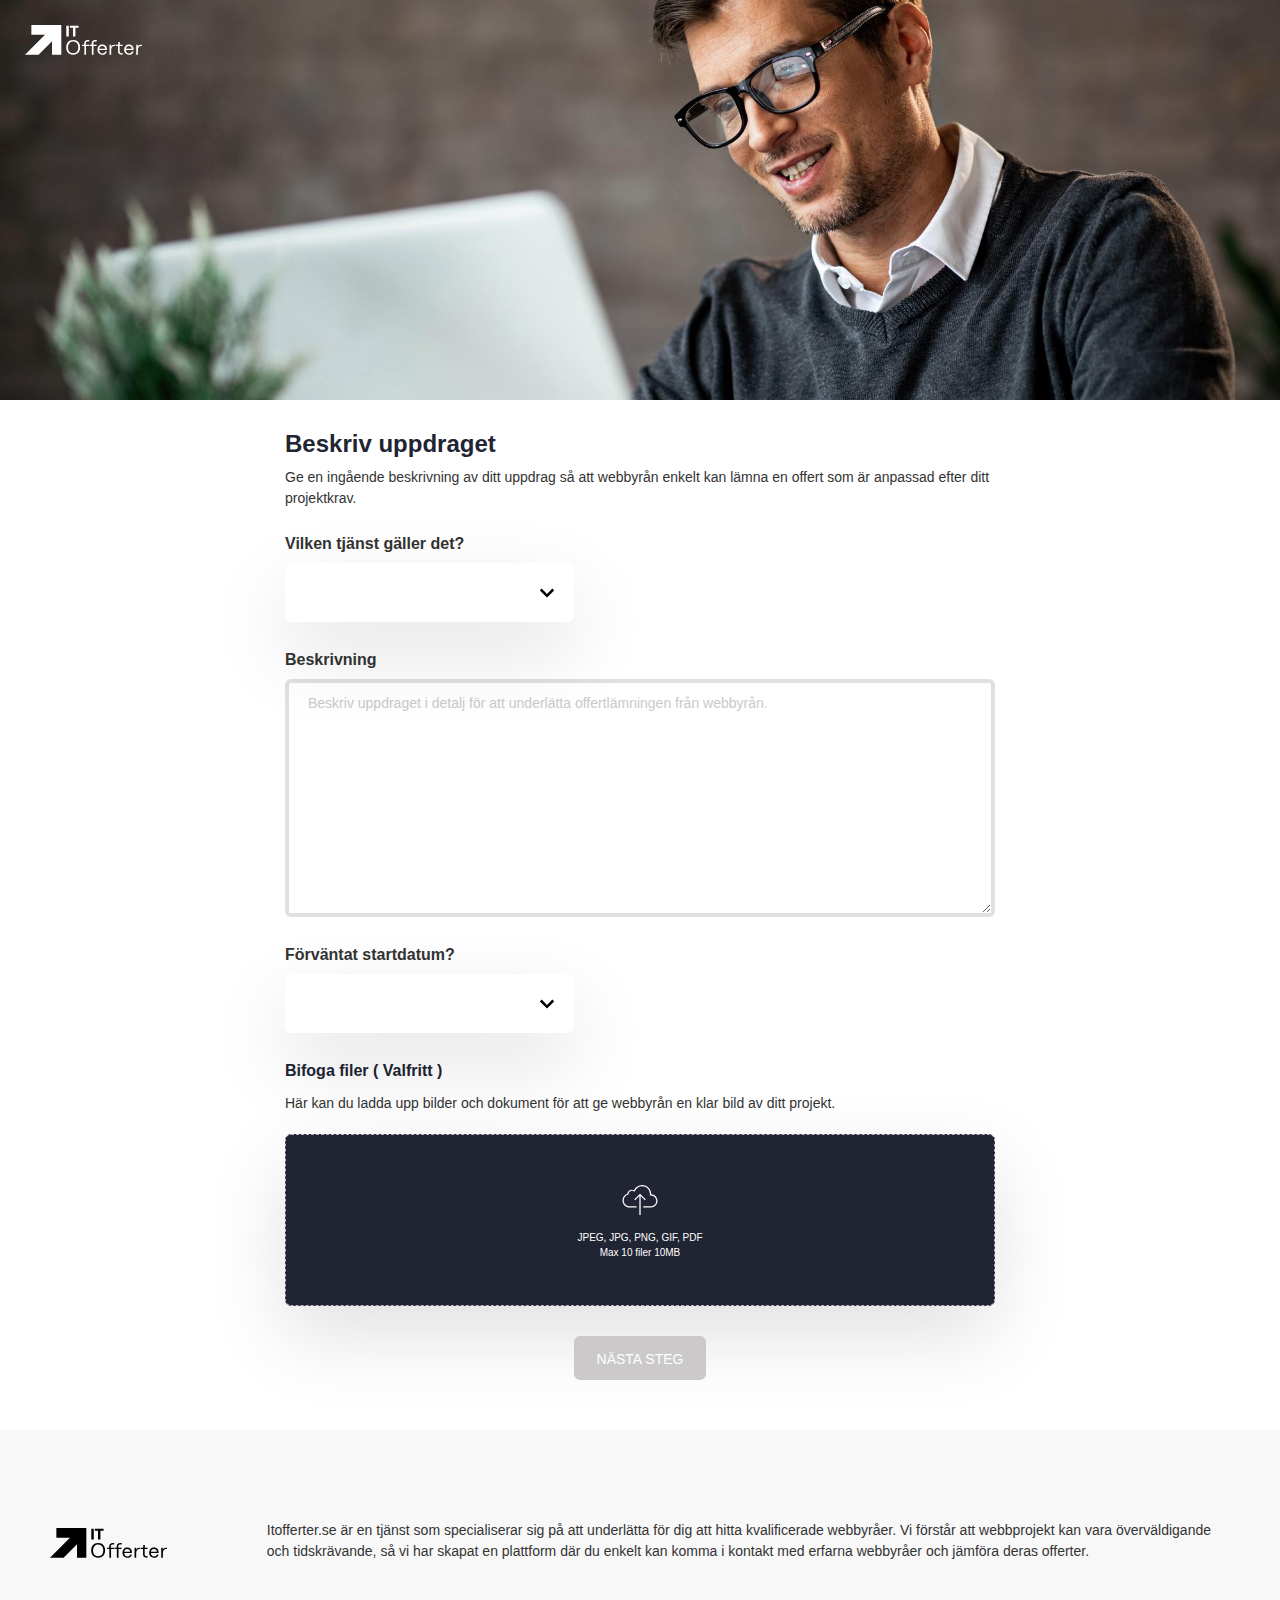
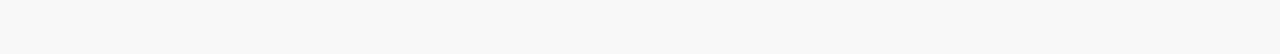
<file: index.html>
<!DOCTYPE html>
<html lang="en">
  <head>
    <meta charset="UTF-8" />
    <meta http-equiv="X-UA-Compatible" content="IE=edge" />
    <meta name="viewport" content="width=device-width, initial-scale=1.0" />
    <link rel="stylesheet" href="./css/app.css" />
    <link rel="stylesheet" href="./css/home.css" />
    <title>Hitta rätt webbutvecklare - Jämför offerter</title>
  </head>
  <body>
    <div id="app" class="app">
      <header class="the-header container app__header">
        <img
          class="the-header__bg-picture"
          src="./img/1077E191-49F8-45FF-9AF8-461206D96D6E.jpeg"
          style="object-position: top top; object-fit: cover"
        />

        <div class="the-header__top">
          <div class="the-header__top-content">
            <div class="logo the-header__logo">
              <img
                style="height: 30px"
                src="./img/Itofferter logga.svg"
                alt=""
              />
            </div>
          </div>
        </div>
      </header>

      <main class="app__main">
        <div class="home-page container">
          <div
            style="display: block"
            id="beskriv-section"
            class="home-page__content container-inner"
          >
            <div class="create-project home-page__create-page">
              <div
                class="create-project-description create-project__step _description"
              >
                <h2 class="create-project-description__title">
                  Beskriv uppdraget
                </h2>

                <p class="create-project-description__description">
                  Ge en ingående beskrivning av ditt uppdrag så att webbyrån
                  enkelt kan lämna en offert som är anpassad efter ditt
                  projektkrav.
                </p>

                <div class="create-project-description__row">
                  <div
                    id="Jag-ar-select"
                    class="base-select create-project-description__input _shadow _large"
                  >
                    <span class="base-input__label">
                      Vilken tjänst gäller det?
                    </span>

                    <div id="Jag-ar-button" class="base-select__select">
                      <div class="base-select__container">
                        <div
                          id="base-select__value__jar"
                          class="base-select__value"
                        ></div>
                        <div class="base-select__arrow">
                          <svg
                            xmlns="http://www.w3.org/2000/svg"
                            width="240"
                            height="240"
                            viewBox="0 0 24 24"
                            style="fill: rgba(0, 0, 0, 1)"
                          >
                            <path
                              d="M16.293 9.293 12 13.586 7.707 9.293l-1.414 1.414L12 16.414l5.707-5.707z"
                            ></path>
                          </svg>
                        </div>
                      </div>
                      <div
                        style="display: none"
                        id="Jag-ar-select-item"
                        class="base-select__dropdown-wrap"
                      >
                        <div
                          id="Jag-ar-select-dropdown"
                          class="base-select__dropdown"
                        ></div>
                      </div>
                    </div>
                  </div>
                </div>

                <label
                  class="base-input create-project-description__input _shadow"
                >
                  <span class="base-input__label"> Beskrivning </span>

                  <textarea
                    cols="30"
                    rows="10"
                    id="beskrivning"
                    class="base-input__input"
                    placeholder="Beskriv uppdraget i detalj för att underlätta offertlämningen från webbyrån."
                  ></textarea>
                </label>

                <div class="create-project-description__row">
                  <div
                    id="onskar-select"
                    class="base-select create-project-description__input _shadow _large"
                  >
                    <span class="base-input__label">
                      Förväntat startdatum?
                    </span>

                    <div id="onskar-button" class="base-select__select">
                      <div class="base-select__container">
                        <div
                          id="base-select__value__onskar"
                          class="base-select__value"
                        ></div>
                        <div class="base-select__arrow">
                          <svg
                            xmlns="http://www.w3.org/2000/svg"
                            width="240"
                            height="240"
                            viewBox="0 0 24 24"
                            style="fill: rgba(0, 0, 0, 1)"
                          >
                            <path
                              d="M16.293 9.293 12 13.586 7.707 9.293l-1.414 1.414L12 16.414l5.707-5.707z"
                            ></path>
                          </svg>
                        </div>
                      </div>
                      <div
                        style="display: none"
                        id="onskar-select-item"
                        class="base-select__dropdown-wrap"
                      >
                        <div
                          id="onskar-select-dropdown"
                          class="base-select__dropdown"
                        ></div>
                      </div>
                    </div>
                  </div>
                </div>

                <h3 class="create-project-description__section-title">
                  Bifoga filer ( Valfritt )
                </h3>

                <p class="create-project-description__section-description">
                  Här kan du ladda upp bilder och dokument för att ge webbyrån
                  en klar bild av ditt projekt.
                </p>

                <div
                  class="files-drop-upload create-project-description__files _shadow"
                >
                  <label
                    style="
                      background-color: #202433;
                      color: #ffffff;
                      border-radius: 6px;
                    "
                    class="files-drop-upload__dropzone"
                  >
                    <div class="files-drop-upload__dropzone-content">
                      <?xml version="1.0" ?><!DOCTYPE svg PUBLIC '-//W3C//DTD SVG 1.1//EN' 'http://www.w3.org/Graphics/SVG/1.1/DTD/svg11.dtd'>
                      <svg
                        height="40px"
                        id="Layer_1"
                        style="enable-background: new 0 0 512 512"
                        fill="#fff"
                        version="1.1"
                        viewBox="0 0 512 512"
                        width="512px"
                        xml:space="preserve"
                        xmlns="http://www.w3.org/2000/svg"
                        xmlns:xlink="http://www.w3.org/1999/xlink"
                      >
                        <g>
                          <g>
                            <polygon
                              points="193.3,260.4 181.7,248.8 256.2,174.5 330.7,248.8 319,260.4 264.4,205.8 264.4,447.6 247.9,447.6 247.9,205.8       "
                            />
                          </g>
                          <g>
                            <path
                              d="M399.3,183.6c0-1.2,0.2-2.4,0.2-3.6c0-64.3-52.8-116.4-116.8-116.4c-46.1,0-85.8,27.1-104.4,66.3    c-8.1-4.1-17.1-6.4-26.8-6.4c-29.6,0-54.1,23.6-58.9,52C57.4,187.6,32,222.2,32,261.8c0,49.7,40.1,90.2,89.6,90.2H213v-16h-90.6    c-40.9,0-74.2-33.5-74.2-74.6c0-31.8,20.2-61.2,50.2-71.6l8.4-2.9l1.5-8.8c3.6-21.6,22.1-39.3,43.9-39.3c6.9,0,13.7,1.6,19.9,4.8    l13.5,6.8l6.5-13.7c16.6-34.9,52.1-57.4,90.4-57.4c55.3,0,100.9,43.3,100.9,98.9c0,13.3-0.2,20.3-0.2,20.3l15.2,0.1    C435,199.1,464,232,464,268.9c0,36.8-29.8,66.9-66.5,67.1l-3.2,0H297v16h101h0c45,0,82-37.3,82-82.8    C480,223.7,444.5,183.7,399.3,183.6z"
                            />
                          </g>
                        </g>
                      </svg>
                      <div class="files-drop-upload__dropzone-note">
                        JPEG, JPG, PNG, GIF, PDF<br />
                        Max 10 filer 10MB
                      </div>
                    </div>
                    <input
                      id="select-file"
                      type="file"
                      multiple="multiple"
                      accept=".jpeg,.jpg,.png,.gif,.pdf,image/jpeg,image/jpg,image/png,image/gif,application/pdf"
                  /></label>

                  <div class="files-drop-upload__files"></div>
                </div>

                <div class="button-group-wrapper">
                  <button
                    id="next-stage-button"
                    disabled="disabled"
                    class="create-project__btn btn _accent"
                  >
                    NÄSTA STEG
                  </button>
                </div>
              </div>
            </div>
          </div>

          <div style="display: none" class="auth-registration-page container">
            <div class="auth-registration-page__content container-inner">
              <h2 class="auth-registration-page__title">Skapa förfrågan</h2>
              <p class="auth-registration-page__description">
                Jämför offerter kostnadsfritt få svar av upp till fem webbyråer.
              </p>

              <div class="auth-registration-page__form auth-form">
                <div class="auth-form__row">
                  <label class="base-input auth-form__input" name="name">
                    <span class="base-input__label"> Namn </span>
                    <input
                      id="namn"
                      type="text"
                      name="name"
                      class="base-input__input"
                    />
                  </label>
                  <label class="base-input auth-form__input" name="surname">
                    <span class="base-input__label"> E-post </span>
                    <input
                      id="efternamn"
                      type="text"
                      name="surname"
                      class="base-input__input"
                    />
                  </label>
                </div>

                <div class="auth-form__row">
                  <label
                    class="base-input auth-form__input"
                    type="tel"
                    name="phone"
                  >
                    <span class="base-input__label"> Telefon </span>
                    <input
                      id="telefon"
                      type="tel"
                      name="phone"
                      class="base-input__input"
                    />
                  </label>

                  <div
                    style="width: calc(50% - 5px)"
                    id="representerar-select"
                    class="base-select create-project-description__input _shadow _large"
                  >
                    <span class="base-input__label">
                      Vem representerar du?
                    </span>

                    <div id="representerar-button" class="base-select__select">
                      <div
                        style="
                          background-color: transparent;
                          box-shadow: none;
                          border: 1px solid #e1e1e1;
                          height: 42px;
                        "
                        class="base-select__container"
                      >
                        <div
                          id="base-select__value__representerar"
                          class="base-select__value"
                        ></div>
                        <div class="base-select__arrow">
                          <svg
                            xmlns="http://www.w3.org/2000/svg"
                            width="240"
                            height="240"
                            viewBox="0 0 24 24"
                            style="fill: rgba(0, 0, 0, 1)"
                          >
                            <path
                              d="M16.293 9.293 12 13.586 7.707 9.293l-1.414 1.414L12 16.414l5.707-5.707z"
                            ></path>
                          </svg>
                        </div>
                      </div>
                      <div
                        style="display: none"
                        id="representerar-select-item"
                        class="base-select__dropdown-wrap"
                      >
                        <div
                          id="representerar-select-dropdown"
                          class="base-select__dropdown"
                        ></div>
                      </div>
                    </div>
                  </div>
                </div>

                <div
                  style="justify-content: start; margin-top: -20px"
                  class="auth-form__row"
                >
                  <label
                    for="agree"
                    id="auth-form-agree"
                    class="base-checkbox auth-form__agree"
                  >
                    <input
                      type="checkbox"
                      id="agree"
                      name="agree"
                      value="agree"
                    />
                  </label>
                  <span class="base-checkbox__content">
                    Jag godkänner
                    <a href="./arrangement.html" class="" target="_blank">
                      användarvillkoren.
                    </a>
                  </span>
                </div>

                <button
                  disabled="disabled"
                  id="auth-button"
                  class="auth-form__btn btn"
                >
                  SKICKA FÖRFRÅGAN
                </button>
              </div>
            </div>
          </div>

          <div
            style="display: none"
            class="auth-registration-page container _thank_page"
          >
            <div class="auth-registration-page__content container-inner">
              <h2 class="auth-registration-page__title">
                Tack för din förfrågan!
              </h2>
              <p class="auth-registration-page__description">
                Vi kommer nu att granska din förfrågan sedan kommer våra
                webbyråer att kontakta dig för en offert.
              </p>

              <div class="auth-registration-page__form auth-form">
                <a href="https://www.itofferter.se" class="auth-form__btn btn">
                  Tillbaka till startsidan
                </a>
              </div>
            </div>
          </div>
        </div>
      </main>

      <footer class="the-footer container app__footer">
        <div class="the-footer__content container-inner">
          <div class="logo the-footer__logo">
            <img
              style="height: 30px"
              src="./img/Itofferter logga black.svg"
              alt="logo"
            />
          </div>
          <div class="the-footer__text text">
            <p>
              Itofferter.se är en tjänst som specialiserar sig på att underlätta
              för dig att hitta kvalificerade webbyråer. Vi förstår att
              webbprojekt kan vara överväldigande och tidskrävande, så vi har
              skapat en plattform där du enkelt kan komma i kontakt med erfarna
              webbyråer och jämföra deras offerter.
            </p>
          </div>
        </div>
      </footer>
    </div>

    <script src="./js/index.js"></script>
  </body>
</html>
</file>
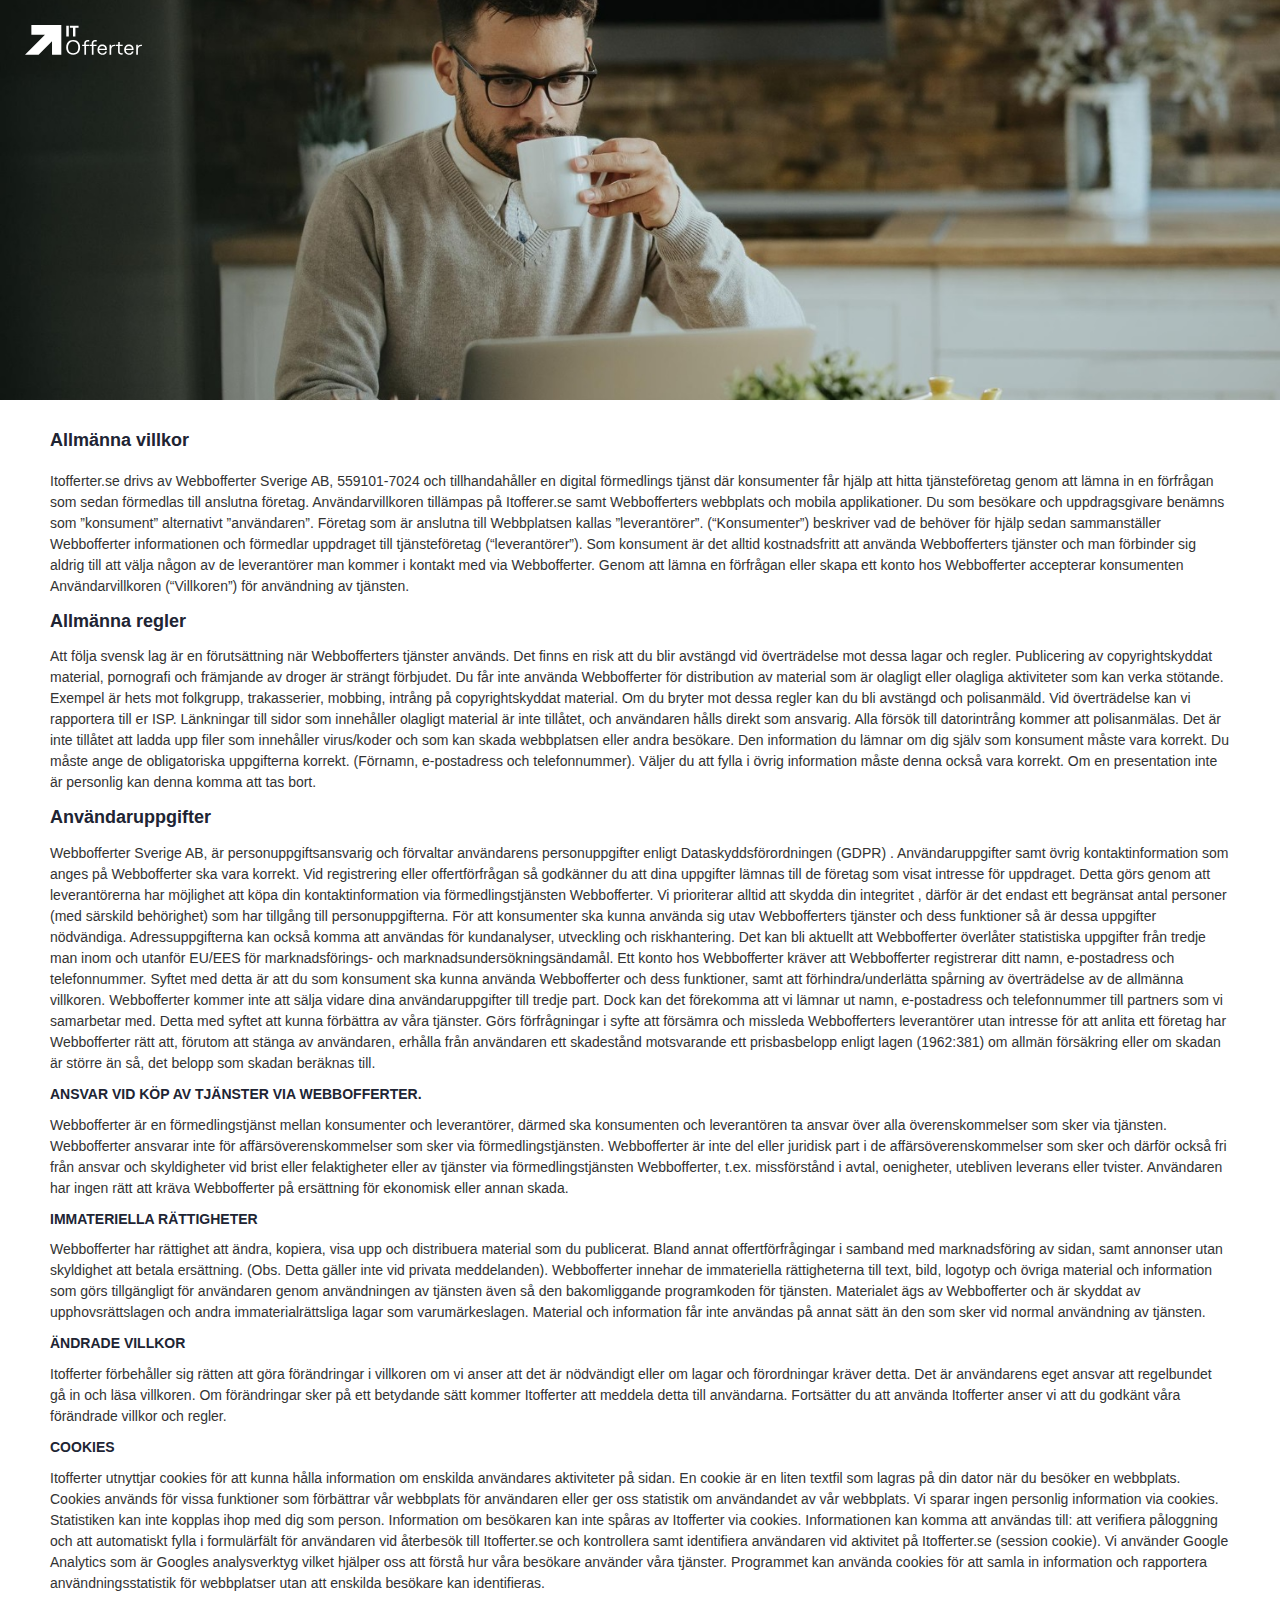
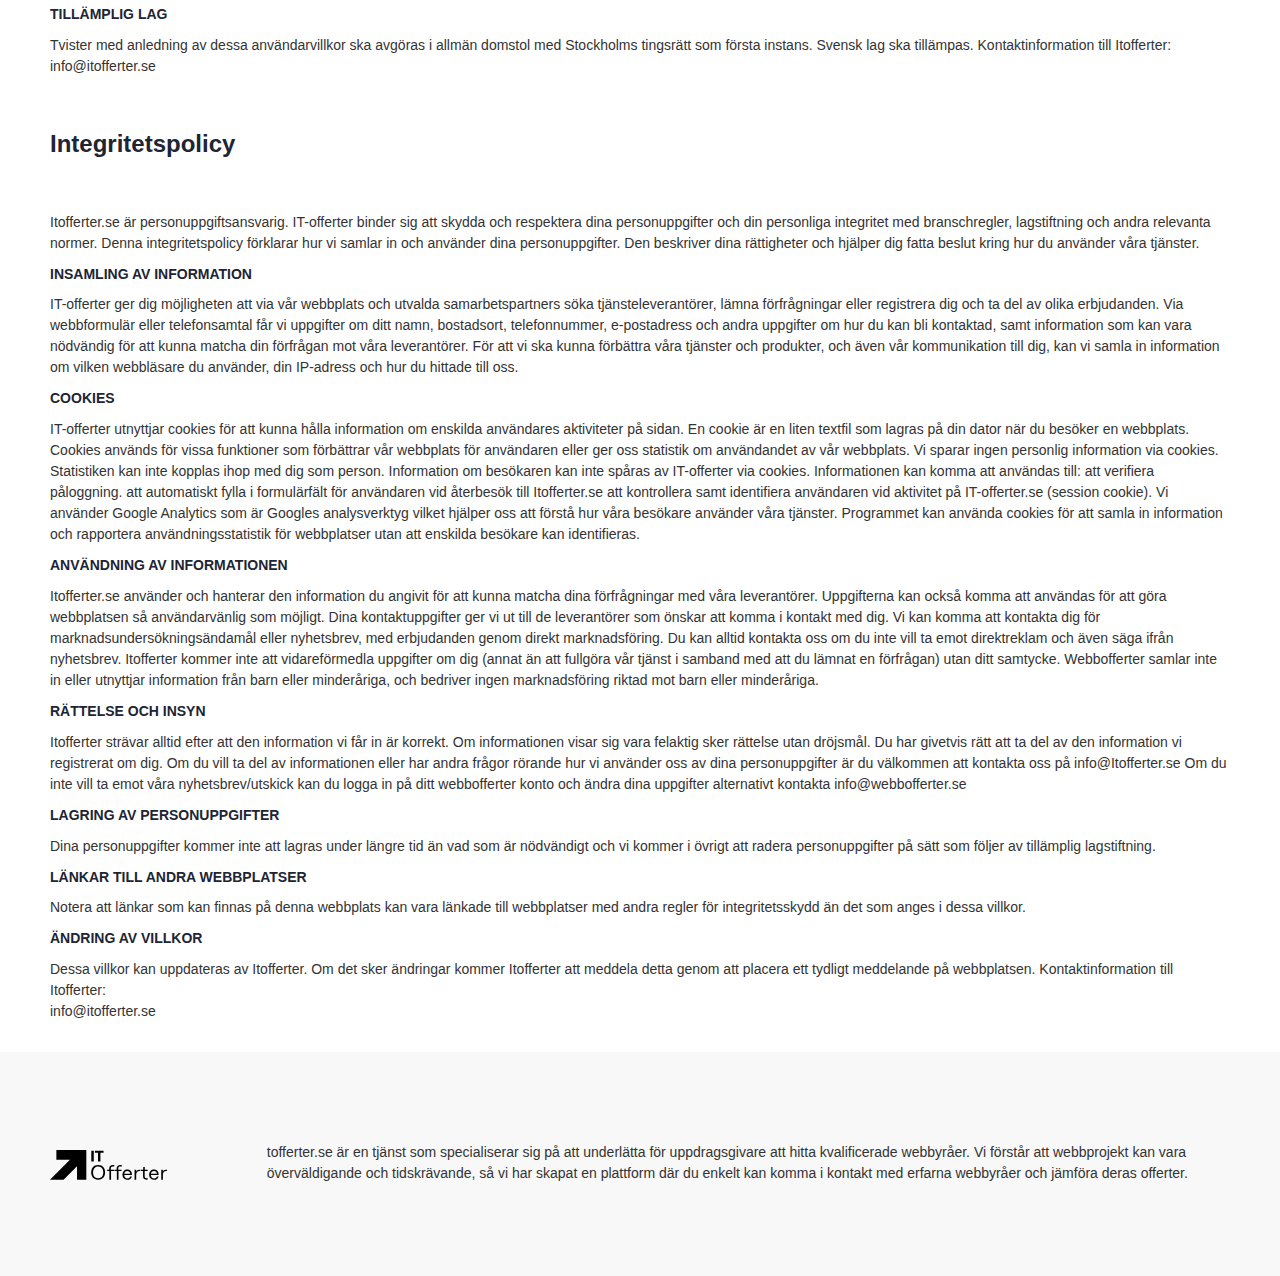
<file: arrangement.html>
<!DOCTYPE html>
<html lang="en">
  <head>
    <meta charset="UTF-8" />
    <meta http-equiv="X-UA-Compatible" content="IE=edge" />
    <meta name="viewport" content="width=device-width, initial-scale=1.0" />
    <link rel="stylesheet" href="./css/app.css" />
    <link rel="stylesheet" href="./css/home.css" />
    <title>Hitta rätt webbutvecklare - Jämför offerter</title>
  </head>
  <body>
    <div id="app" class="app">
      <header class="the-header container app__header">
        <img
          class="the-header__bg-picture"
          src="./img/It offerter.jpg"
          alt=""
          style="object-position: top top; object-fit: cover"
        />

        <div class="the-header__top">
          <div class="the-header__top-content">
            <div class="logo the-header__logo">
              <img
                style="height: 30px"
                src="./img/Itofferter logga.svg"
                alt=""
              />
            </div>
          </div>
        </div>
      </header>

      <div class="agreements-page container">
        <div class="agreements-page__content container-inner">
          <h2 class="agreements-page__title">Allmänna villkor</h2>
          <div class="agreements-page__description text">
            <p>
              Itofferter.se drivs av Webbofferter Sverige AB, 559101-7024 och
              tillhandahåller en digital förmedlings tjänst där konsumenter får
              hjälp att hitta tjänsteföretag genom att lämna in en förfrågan som
              sedan förmedlas till anslutna företag. Användarvillkoren tillämpas
              på Itofferer.se samt Webbofferters webbplats och mobila
              applikationer. Du som besökare och uppdragsgivare benämns som
              ”konsument” alternativt ”användaren”. Företag som är anslutna till
              Webbplatsen kallas ”leverantörer”. (“Konsumenter”) beskriver vad
              de behöver för hjälp sedan sammanställer Webbofferter
              informationen och förmedlar uppdraget till tjänsteföretag
              (“leverantörer”). Som konsument är det alltid kostnadsfritt att
              använda Webbofferters tjänster och man förbinder sig aldrig till
              att välja någon av de leverantörer man kommer i kontakt med via
              Webbofferter. Genom att lämna en förfrågan eller skapa ett konto
              hos Webbofferter accepterar konsumenten Användarvillkoren
              (“Villkoren”) för användning av tjänsten.
            </p>

            <h4>Allmänna regler</h4>
            <p>
              Att följa svensk lag är en förutsättning när Webbofferters
              tjänster används. Det finns en risk att du blir avstängd vid
              överträdelse mot dessa lagar och regler. Publicering av
              copyrightskyddat material, pornografi och främjande av droger är
              strängt förbjudet. Du får inte använda Webbofferter för
              distribution av material som är olagligt eller olagliga
              aktiviteter som kan verka stötande. Exempel är hets mot folkgrupp,
              trakasserier, mobbing, intrång på copyrightskyddat material. Om du
              bryter mot dessa regler kan du bli avstängd och polisanmäld. Vid
              överträdelse kan vi rapportera till er ISP. Länkningar till sidor
              som innehåller olagligt material är inte tillåtet, och användaren
              hålls direkt som ansvarig. Alla försök till datorintrång kommer
              att polisanmälas. Det är inte tillåtet att ladda upp filer som
              innehåller virus/koder och som kan skada webbplatsen eller andra
              besökare. Den information du lämnar om dig själv som konsument
              måste vara korrekt. Du måste ange de obligatoriska uppgifterna
              korrekt. (Förnamn, e-postadress och telefonnummer). Väljer du att
              fylla i övrig information måste denna också vara korrekt. Om en
              presentation inte är personlig kan denna komma att tas bort.
            </p>
            <h4>Användaruppgifter</h4>
            <p>
              Webbofferter Sverige AB, är personuppgiftsansvarig och förvaltar
              användarens personuppgifter enligt Dataskyddsförordningen (GDPR) .
              Användaruppgifter samt övrig kontaktinformation som anges på
              Webbofferter ska vara korrekt. Vid registrering eller
              offertförfrågan så godkänner du att dina uppgifter lämnas till de
              företag som visat intresse för uppdraget. Detta görs genom att
              leverantörerna har möjlighet att köpa din kontaktinformation via
              förmedlingstjänsten Webbofferter. Vi prioriterar alltid att skydda
              din integritet , därför är det endast ett begränsat antal personer
              (med särskild behörighet) som har tillgång till personuppgifterna.
              För att konsumenter ska kunna använda sig utav Webbofferters
              tjänster och dess funktioner så är dessa uppgifter nödvändiga.
              Adressuppgifterna kan också komma att användas för kundanalyser,
              utveckling och riskhantering. Det kan bli aktuellt att
              Webbofferter överlåter statistiska uppgifter från tredje man inom
              och utanför EU/EES för marknadsförings- och
              marknadsundersökningsändamål. Ett konto hos Webbofferter kräver
              att Webbofferter registrerar ditt namn, e-postadress och
              telefonnummer. Syftet med detta är att du som konsument ska kunna
              använda Webbofferter och dess funktioner, samt att
              förhindra/underlätta spårning av överträdelse av de allmänna
              villkoren. Webbofferter kommer inte att sälja vidare dina
              användaruppgifter till tredje part. Dock kan det förekomma att vi
              lämnar ut namn, e-postadress och telefonnummer till partners som
              vi samarbetar med. Detta med syftet att kunna förbättra av våra
              tjänster. Görs förfrågningar i syfte att försämra och missleda
              Webbofferters leverantörer utan intresse för att anlita ett
              företag har Webbofferter rätt att, förutom att stänga av
              användaren, erhålla från användaren ett skadestånd motsvarande ett
              prisbasbelopp enligt lagen (1962:381) om allmän försäkring eller
              om skadan är större än så, det belopp som skadan beräknas till.
            </p>
            <h5>Ansvar vid köp av tjänster via Webbofferter.</h5>
            <p>
              Webbofferter är en förmedlingstjänst mellan konsumenter och
              leverantörer, därmed ska konsumenten och leverantören ta ansvar
              över alla överenskommelser som sker via tjänsten. Webbofferter
              ansvarar inte för affärsöverenskommelser som sker via
              förmedlingstjänsten. Webbofferter är inte del eller juridisk part
              i de affärsöverenskommelser som sker och därför också fri från
              ansvar och skyldigheter vid brist eller felaktigheter eller av
              tjänster via förmedlingstjänsten Webbofferter, t.ex. missförstånd
              i avtal, oenigheter, utebliven leverans eller tvister. Användaren
              har ingen rätt att kräva Webbofferter på ersättning för ekonomisk
              eller annan skada.
            </p>
            <h5>Immateriella rättigheter</h5>
            <p>
              Webbofferter har rättighet att ändra, kopiera, visa upp och
              distribuera material som du publicerat. Bland annat
              offertförfrågingar i samband med marknadsföring av sidan, samt
              annonser utan skyldighet att betala ersättning. (Obs. Detta gäller
              inte vid privata meddelanden). Webbofferter innehar de
              immateriella rättigheterna till text, bild, logotyp och övriga
              material och information som görs tillgängligt för användaren
              genom användningen av tjänsten även så den bakomliggande
              programkoden för tjänsten. Materialet ägs av Webbofferter och är
              skyddat av upphovsrättslagen och andra immaterialrättsliga lagar
              som varumärkeslagen. Material och information får inte användas på
              annat sätt än den som sker vid normal användning av tjänsten.
            </p>
            <h5>Ändrade villkor</h5>
            <p>
              Itofferter förbehåller sig rätten att göra förändringar i
              villkoren om vi anser att det är nödvändigt eller om lagar och
              förordningar kräver detta. Det är användarens eget ansvar att
              regelbundet gå in och läsa villkoren. Om förändringar sker på ett
              betydande sätt kommer Itofferter att meddela detta till
              användarna. Fortsätter du att använda Itofferter anser vi att du
              godkänt våra förändrade villkor och regler.
            </p>
            <h5>Cookies</h5>
            <p>
              Itofferter utnyttjar cookies för att kunna hålla information om
              enskilda användares aktiviteter på sidan. En cookie är en liten
              textfil som lagras på din dator när du besöker en webbplats.
              Cookies används för vissa funktioner som förbättrar vår webbplats
              för användaren eller ger oss statistik om användandet av vår
              webbplats. Vi sparar ingen personlig information via cookies.
              Statistiken kan inte kopplas ihop med dig som person. Information
              om besökaren kan inte spåras av Itofferter via cookies.
              Informationen kan komma att användas till: att verifiera
              påloggning och att automatiskt fylla i formulärfält för användaren
              vid återbesök till Itofferter.se och kontrollera samt identifiera
              användaren vid aktivitet på Itofferter.se (session cookie). Vi
              använder Google Analytics som är Googles analysverktyg vilket
              hjälper oss att förstå hur våra besökare använder våra tjänster.
              Programmet kan använda cookies för att samla in information och
              rapportera användningsstatistik för webbplatser utan att enskilda
              besökare kan identifieras.
            </p>

            <h5>Tillämplig lag</h5>
            <p>
              Tvister med anledning av dessa användarvillkor ska avgöras i
              allmän domstol med Stockholms tingsrätt som första instans. Svensk
              lag ska tillämpas. Kontaktinformation till Itofferter:

              <br />
              <span> info@itofferter.se </span>
            </p>
            <br />
            <h3>Integritetspolicy</h3>
            <br />
            <p>
              Itofferter.se är personuppgiftsansvarig. IT-offerter binder sig
              att skydda och respektera dina personuppgifter och din personliga
              integritet med branschregler, lagstiftning och andra relevanta
              normer. Denna integritetspolicy förklarar hur vi samlar in och
              använder dina personuppgifter. Den beskriver dina rättigheter och
              hjälper dig fatta beslut kring hur du använder våra tjänster.
            </p>
            <h5>Insamling av information</h5>
            <p>
              IT-offerter ger dig möjligheten att via vår webbplats och utvalda
              samarbetspartners söka tjänsteleverantörer, lämna förfrågningar
              eller registrera dig och ta del av olika erbjudanden. Via
              webbformulär eller telefonsamtal får vi uppgifter om ditt namn,
              bostadsort, telefonnummer, e-postadress och andra uppgifter om hur
              du kan bli kontaktad, samt information som kan vara nödvändig för
              att kunna matcha din förfrågan mot våra leverantörer. För att vi
              ska kunna förbättra våra tjänster och produkter, och även vår
              kommunikation till dig, kan vi samla in information om vilken
              webbläsare du använder, din IP-adress och hur du hittade till oss.
            </p>

            <h5>Cookies</h5>
            <p>
              IT-offerter utnyttjar cookies för att kunna hålla information om
              enskilda användares aktiviteter på sidan. En cookie är en liten
              textfil som lagras på din dator när du besöker en webbplats.
              Cookies används för vissa funktioner som förbättrar vår webbplats
              för användaren eller ger oss statistik om användandet av vår
              webbplats. Vi sparar ingen personlig information via cookies.
              Statistiken kan inte kopplas ihop med dig som person. Information
              om besökaren kan inte spåras av IT-offerter via cookies.
              Informationen kan komma att användas till: att verifiera
              påloggning. att automatiskt fylla i formulärfält för användaren
              vid återbesök till Itofferter.se att kontrollera samt identifiera
              användaren vid aktivitet på IT-offerter.se (session cookie). Vi
              använder Google Analytics som är Googles analysverktyg vilket
              hjälper oss att förstå hur våra besökare använder våra tjänster.
              Programmet kan använda cookies för att samla in information och
              rapportera användningsstatistik för webbplatser utan att enskilda
              besökare kan identifieras.
            </p>

            <h5>Användning av informationen</h5>
            <p>
              Itofferter.se använder och hanterar den information du angivit för
              att kunna matcha dina förfrågningar med våra leverantörer.
              Uppgifterna kan också komma att användas för att göra webbplatsen
              så användarvänlig som möjligt. Dina kontaktuppgifter ger vi ut
              till de leverantörer som önskar att komma i kontakt med dig. Vi
              kan komma att kontakta dig för marknadsundersökningsändamål eller
              nyhetsbrev, med erbjudanden genom direkt marknadsföring. Du kan
              alltid kontakta oss om du inte vill ta emot direktreklam och även
              säga ifrån nyhetsbrev. Itofferter kommer inte att vidareförmedla
              uppgifter om dig (annat än att fullgöra vår tjänst i samband med
              att du lämnat en förfrågan) utan ditt samtycke. Webbofferter
              samlar inte in eller utnyttjar information från barn eller
              minderåriga, och bedriver ingen marknadsföring riktad mot barn
              eller minderåriga.
            </p>
            <h5>Rättelse och insyn</h5>
            <p>
              Itofferter strävar alltid efter att den information vi får in är
              korrekt. Om informationen visar sig vara felaktig sker rättelse
              utan dröjsmål. Du har givetvis rätt att ta del av den information
              vi registrerat om dig. Om du vill ta del av informationen eller
              har andra frågor rörande hur vi använder oss av dina
              personuppgifter är du välkommen att kontakta oss på
              info@Itofferter.se Om du inte vill ta emot våra nyhetsbrev/utskick
              kan du logga in på ditt webbofferter konto och ändra dina
              uppgifter alternativt kontakta info@webbofferter.se
            </p>
            <h5>Lagring av personuppgifter</h5>
            <p>
              Dina personuppgifter kommer inte att lagras under längre tid än
              vad som är nödvändigt och vi kommer i övrigt att radera
              personuppgifter på sätt som följer av tillämplig lagstiftning.
            </p>
            <h5>Länkar till andra webbplatser</h5>
            <p>
              Notera att länkar som kan finnas på denna webbplats kan vara
              länkade till webbplatser med andra regler för integritetsskydd än
              det som anges i dessa villkor.
            </p>
            <h5>Ändring av villkor</h5>
            <p>
              Dessa villkor kan uppdateras av Itofferter. Om det sker ändringar
              kommer Itofferter att meddela detta genom att placera ett tydligt
              meddelande på webbplatsen. Kontaktinformation till Itofferter:

              <br />
              info@itofferter.se
            </p>
          </div>
        </div>
      </div>

      <footer class="the-footer container app__footer">
        <div class="the-footer__content container-inner">
          <div class="logo the-footer__logo">
            <img
              style="height: 30px"
              src="./img/Itofferter logga black.svg"
              alt="logo"
            />
          </div>
          <div class="the-footer__text text">
            <p>
              tofferter.se är en tjänst som specialiserar sig på att underlätta
              för uppdragsgivare att hitta kvalificerade webbyråer. Vi förstår
              att webbprojekt kan vara överväldigande och tidskrävande, så vi
              har skapat en plattform där du enkelt kan komma i kontakt med
              erfarna webbyråer och jämföra deras offerter.
            </p>
          </div>
        </div>
      </footer>
    </div>
  </body>
</html>
</file>
<file: css/app.css>
html {
  line-height: 1.15;
  -webkit-text-size-adjust: 100%;
}

main {
  display: block;
}

h1 {
  font-size: 2em;
  margin: 0.67em 0;
}

hr {
  box-sizing: content-box;
  height: 0;
  overflow: visible;
}

pre {
  font-family: monospace, monospace;
  font-size: 1em;
}

a {
  background-color: transparent;
}

abbr[title] {
  border-bottom: none;
  text-decoration: underline;
  -webkit-text-decoration: underline dotted;
  text-decoration: underline dotted;
}

b,
strong {
  font-weight: bolder;
}

code,
kbd,
samp {
  font-family: monospace, monospace;
  font-size: 1em;
}

small {
  font-size: 80%;
}

sub,
sup {
  font-size: 75%;
  line-height: 0;
  position: relative;
  vertical-align: baseline;
}

sub {
  bottom: -0.25em;
}

sup {
  top: -0.5em;
}

img {
  border-style: none;
}

button,
input,
optgroup,
select,
textarea {
  font-family: inherit;
  font-size: 100%;
  line-height: 1.15;
  margin: 0;
}

button,
input {
  overflow: visible;
}

button,
select {
  text-transform: none;
}

[type="button"],
[type="reset"],
[type="submit"],
button {
  -webkit-appearance: button;
}

[type="button"]::-moz-focus-inner,
[type="reset"]::-moz-focus-inner,
[type="submit"]::-moz-focus-inner,
button::-moz-focus-inner {
  border-style: none;
  padding: 0;
}

[type="button"]:-moz-focusring,
[type="reset"]:-moz-focusring,
[type="submit"]:-moz-focusring,
button:-moz-focusring {
  outline: 1px dotted ButtonText;
}

fieldset {
  padding: 0.35em 0.75em 0.625em;
}

legend {
  box-sizing: border-box;
  color: inherit;
  display: table;
  max-width: 100%;
  padding: 0;
  white-space: normal;
}

progress {
  vertical-align: baseline;
}

textarea {
  overflow: auto;
}

[type="checkbox"],
[type="radio"] {
  box-sizing: border-box;
  padding: 0;
}

[type="number"]::-webkit-inner-spin-button,
[type="number"]::-webkit-outer-spin-button {
  height: auto;
}

[type="search"] {
  -webkit-appearance: textfield;
  outline-offset: -2px;
}

[type="search"]::-webkit-search-decoration {
  -webkit-appearance: none;
}

::-webkit-file-upload-button {
  -webkit-appearance: button;
  font: inherit;
}

details {
  display: block;
}

summary {
  display: list-item;
}

[hidden],
template {
  display: none;
}

/* @font-face {
  font-family: Roboto;
  src: url(../fonts/Roboto-Medium.c19c88ee.woff2) format("woff2"),
    url(../fonts/Roboto-Medium.f22f23c8.woff) format("woff");
  font-weight: 500;
  font-style: normal;
  font-display: swap;
}

@font-face {
  font-family: Roboto;
  src: url(../fonts/Roboto-Bold.ba18ba6b.woff2) format("woff2"),
    url(../fonts/Roboto-Bold.d4b81101.woff) format("woff");
  font-weight: 700;
  font-style: normal;
  font-display: swap;
}

@font-face {
  font-family: Roboto;
  src: url(../fonts/Roboto-Regular.81f751c7.woff2) format("woff2"),
    url(../fonts/Roboto-Regular.c5867568.woff) format("woff");
  font-weight: 400;
  font-style: normal;
  font-display: swap;
}

@font-face {
  font-family: Roboto;
  src: url(../fonts/Roboto-Light.49b833ca.woff2) format("woff2"),
    url(../fonts/Roboto-Light.85b2d527.woff) format("woff");
  font-weight: 300;
  font-style: normal;
  font-display: swap;
}

@font-face {
  font-family: Gilroy;
  src: url(../fonts/Gilroy-Bold.62872c8e.woff2) format("woff2"),
    url(../fonts/Gilroy-Bold.3ca17cce.woff) format("woff");
  font-weight: 700;
  font-style: normal;
  font-display: swap;
}

@font-face {
  font-family: Gilroy;
  src: url(../fonts/Gilroy-Regular.11c5b356.woff2) format("woff2"),
    url(../fonts/Gilroy-Regular.2abef08d.woff) format("woff");
  font-weight: 400;
  font-style: normal;
  font-display: swap;
} */

* {
  box-sizing: border-box;
  flex: 0 1 auto;
  outline: none;
  -webkit-tap-highlight-color: rgba(0, 0, 0, 0);
  -webkit-tap-highlight-color: transparent;
}

html {
  min-width: 320px;
  width: 100%;
  overflow-x: hidden;
  overflow-y: auto;
  font-size: 14px;
}

body {
  position: relative;
  width: 100%;
  min-height: 100vh;
  margin: 0;
  padding: 0;
  background: #fff;
  font-family: Roboto, sans-serif;
  font-size: 14px;
  line-height: 1.5;
  font-weight: 400;
  word-wrap: break-word;
  color: #333;
}

#app,
body {
  display: flex;
  flex-direction: column;
  justify-content: space-between;
}

#app {
  flex-grow: 1;
}

@media (max-width: 768px) {
  body {
    background: #fff;
  }
}

h1,
h2,
h3,
h4,
h5,
h6 {
  font-family: Gilroy, sans-serif;
  font-weight: 700;
  line-height: 1.2em;
  color: #202433;
}

a {
  color: #202433;
  text-decoration: underline;
  transition: color 0.15s;
}

@media (hover: hover) and (pointer: fine) {
  a:hover {
    color: #007f8f;
  }
}

input[type="date"],
input[type="email"],
input[type="number"],
input[type="password"],
input[type="search"],
input[type="tel"],
input[type="text"],
select,
textarea {
  -webkit-appearance: none;
  -moz-appearance: none;
  appearance: none;
  outline: none;
  display: block;
  width: 100%;
  border: 1px solid #e1e1e1;
  padding: 10px 19px 10px;
  background: #fff;
  border-radius: 6px;
  color: #333;
  font-size: 14px;
  line-height: 1.5;
  font-weight: 400;
  transition: 0.15s;
}

input[type="date"]:hover:not(:-moz-read-only),
input[type="email"]:hover:not(:-moz-read-only),
input[type="number"]:hover:not(:-moz-read-only),
input[type="password"]:hover:not(:-moz-read-only),
input[type="search"]:hover:not(:-moz-read-only),
input[type="tel"]:hover:not(:-moz-read-only),
input[type="text"]:hover:not(:-moz-read-only),
select:hover:not(:-moz-read-only),
textarea:hover:not(:-moz-read-only) {
  border-color: #e1e1e1;
}

input[type="date"]:hover:not(:read-only),
input[type="email"]:hover:not(:read-only),
input[type="number"]:hover:not(:read-only),
input[type="password"]:hover:not(:read-only),
input[type="search"]:hover:not(:read-only),
input[type="tel"]:hover:not(:read-only),
input[type="text"]:hover:not(:read-only),
select:hover:not(:read-only),
textarea:hover:not(:read-only) {
  border-color: #e1e1e1;
}

input[type="date"]:focus:not(:-moz-read-only),
input[type="email"]:focus:not(:-moz-read-only),
input[type="number"]:focus:not(:-moz-read-only),
input[type="password"]:focus:not(:-moz-read-only),
input[type="search"]:focus:not(:-moz-read-only),
input[type="tel"]:focus:not(:-moz-read-only),
input[type="text"]:focus:not(:-moz-read-only),
select:focus:not(:-moz-read-only),
textarea:focus:not(:-moz-read-only) {
  border-color: #9a9eaf;
}

input[type="date"]:focus:not(:read-only),
input[type="email"]:focus:not(:read-only),
input[type="number"]:focus:not(:read-only),
input[type="password"]:focus:not(:read-only),
input[type="search"]:focus:not(:read-only),
input[type="tel"]:focus:not(:read-only),
input[type="text"]:focus:not(:read-only),
select:focus:not(:read-only),
textarea:focus:not(:read-only) {
  border-color: #9a9eaf;
}

input[type="date"]:-moz-read-only,
input[type="email"]:-moz-read-only,
input[type="number"]:-moz-read-only,
input[type="password"]:-moz-read-only,
input[type="search"]:-moz-read-only,
input[type="tel"]:-moz-read-only,
input[type="text"]:-moz-read-only,
select:-moz-read-only,
textarea:-moz-read-only {
  color: rgba(0, 0, 0, 0.7);
  background-color: #f8f8f8;
}

input[type="date"]:disabled,
input[type="date"]:read-only,
input[type="email"]:disabled,
input[type="email"]:read-only,
input[type="number"]:disabled,
input[type="number"]:read-only,
input[type="password"]:disabled,
input[type="password"]:read-only,
input[type="search"]:disabled,
input[type="search"]:read-only,
input[type="tel"]:disabled,
input[type="tel"]:read-only,
input[type="text"]:disabled,
input[type="text"]:read-only,
select:disabled,
select:read-only,
textarea:disabled,
textarea:read-only {
  color: rgba(0, 0, 0, 0.7);
  background-color: #f8f8f8;
}

input[type="date"]::-moz-placeholder,
input[type="email"]::-moz-placeholder,
input[type="number"]::-moz-placeholder,
input[type="password"]::-moz-placeholder,
input[type="search"]::-moz-placeholder,
input[type="tel"]::-moz-placeholder,
input[type="text"]::-moz-placeholder,
select::-moz-placeholder,
textarea::-moz-placeholder {
  color: #cbc9c9;
}

input[type="date"]:-ms-input-placeholder,
input[type="email"]:-ms-input-placeholder,
input[type="number"]:-ms-input-placeholder,
input[type="password"]:-ms-input-placeholder,
input[type="search"]:-ms-input-placeholder,
input[type="tel"]:-ms-input-placeholder,
input[type="text"]:-ms-input-placeholder,
select:-ms-input-placeholder,
textarea:-ms-input-placeholder {
  color: #cbc9c9;
}

input[type="date"]::placeholder,
input[type="email"]::placeholder,
input[type="number"]::placeholder,
input[type="password"]::placeholder,
input[type="search"]::placeholder,
input[type="tel"]::placeholder,
input[type="text"]::placeholder,
select::placeholder,
textarea::placeholder {
  color: #cbc9c9;
}

textarea {
  resize: vertical;
}

.text > :first-child {
  margin-top: 0;
}

.text > :last-child {
  margin-bottom: 0;
}

.text a {
  color: #202433;
}

@media (hover: hover) and (pointer: fine) {
  .text a:hover {
    color: #007f8f;
  }
}

.text ol,
.text p,
.text ul {
  margin: 12px 0;
}

.text h1 {
  margin: 26px 0;
  font-size: 48px;
}

.text h2 {
  margin: 24px 0;
  font-size: 30px;
  font-weight: 700;
}

.text h3 {
  margin: 20px 0;
  font-size: 24px;
}

.text h4 {
  margin: 14px 0;
  font-size: 18px;
}

.text h5 {
  text-transform: uppercase;
}

.text h5,
.text h6 {
  margin: 12px 0;
  font-size: 14px;
}

.text table {
  display: block;
  border-collapse: collapse;
  margin: 24px 0;
  border: 1px solid #e1e1e1;
  border-radius: 6px;
  overflow-x: auto;
}

.text tbody,
.text tfoot,
.text thead {
  min-width: 500px;
}

.text td,
.text th {
  min-width: 180px;
  padding: 8px 16px;
  border: 1px solid #e1e1e1;
  border-top: 0;
  border-left: 0;
  border-radius: 6px;
  text-align: left;
}

.text td:last-child,
.text th:last-child {
  border-right: 0;
}

.text tr:last-child td {
  border-bottom: 0;
}

.text th {
  font-weight: 700;
  color: #202433;
}

.container {
  padding-left: 30px;
  padding-right: 30px;
}

.container-inner {
  max-width: 1180px;
  margin-left: auto;
  margin-right: auto;
}

@media (max-width: 1367px) {
  .container {
    padding-left: 25px;
    padding-right: 25px;
  }
}

@media (max-width: 1024px) {
  .container {
    padding-left: 25px;
    padding-right: 25px;
  }
}

@media (max-width: 768px) {
  .container {
    padding-left: 25px;
    padding-right: 25px;
  }
}

.text-wrap {
  white-space: normal !important;
}

.text-nowrap {
  white-space: nowrap !important;
}

.text-truncate {
  overflow: hidden;
  text-overflow: ellipsis;
  white-space: nowrap;
}

.text-break,
.text-no-break {
  word-break: break-word !important;
  overflow-wrap: break-word !important;
}

.text-pre-wrap {
  white-space: pre-wrap;
}

.cool-lightbox h6 {
  color: inherit;
}

.btn {
  display: inline-flex;
  align-items: center;
  justify-content: center;
  position: relative;
  min-height: 40px;
  padding: 8px 22px 6px;
  margin: 0;
  z-index: 1;
  box-sizing: border-box;
  background: #202433;
  border: 1px solid #202433;
  border-radius: 6px;
  box-shadow: none;
  cursor: pointer;
  -webkit-user-select: none;
  -moz-user-select: none;
  -ms-user-select: none;
  user-select: none;
  font-family: Roboto, sans-serif;
  font-size: 14px;
  line-height: 20px;
  font-weight: 300;
  text-align: center;
  text-decoration: none;
  text-transform: none;
  color: #fff;
  transition: 0.15s;
}

@media (hover: hover) and (pointer: fine) {
  .btn:hover {
    background-color: #007f8f;
    border-color: #007f8f;
    color: #fff;
  }
}

.btn:active {
  background-color: #16b2c6;
  border-color: #16b2c6;
  color: #fff;
}

.btn:disabled {
  pointer-events: none;
  background-color: #cbc9c9;
  border-color: #cbc9c9;
}

.btn svg {
  position: relative;
  top: -1px;
  flex-shrink: 0;
  width: 16px;
  height: 16px;
  fill: currentColor;
  transition: fill 0.15s;
}

.btn svg:first-child {
  margin-right: 12px;
}

.btn svg:last-child {
  margin-left: 12px;
}

.btn svg:first-child:last-child {
  margin: 0;
}

.btn._outlined {
  background: transparent;
  color: #202433;
}

@media (hover: hover) and (pointer: fine) {
  .btn._outlined:hover {
    background-color: #139daf;
    border-color: #139daf;
    color: #fff;
  }
}

.btn._outlined:active {
  background-color: #16b2c6;
  border-color: #16b2c6;
  color: #fff;
}

.btn._text {
  background: transparent;
  min-height: 0;
  padding: 0;
  border: 0;
  overflow: visible;
  text-transform: uppercase;
  color: #202433;
  font-size: 12px;
}

@media (hover: hover) and (pointer: fine) {
  .btn._text:hover {
    color: #007f8f;
  }
}

.btn._text:active {
  color: #16b2c6;
}

.btn._accent {
  min-height: 44px;
  font-weight: 500;
  text-transform: uppercase;
}

.button-group-wrapper {
  width: 100%;
  display: flex;
  align-items: center;
  justify-content: center;
  margin-top: 30px;
}

.file-preview {
  position: relative;
  display: flex;
  align-items: center;
  justify-content: center;
  flex-direction: column;
}

.file-preview__file-img {
  -o-object-fit: cover;
  object-fit: cover;
  width: 100%;
  height: 100%;
  flex-shrink: 0;
}

.file-preview__file-img-ico {
  height: 40px;
  width: 40px;
  opacity: 0.8;
}

.file-preview__file-img-name {
  margin-top: 2px;
  padding: 0 10px;
  width: 100%;
  word-wrap: normal;
  white-space: nowrap;
  overflow: hidden;
  text-overflow: ellipsis;
  font-size: 12px;
  text-align: center;
}

.file-preview__file-show {
  position: absolute;
  width: 100%;
  height: 100%;
  display: flex;
  align-items: center;
  justify-content: center;
  opacity: 0;
  cursor: pointer;
  transition: 0.15s;
}

.file-preview__file-show:before {
  content: "";
  position: absolute;
  top: 50%;
  left: 50%;
  transform: translate(-50%, -50%);
  width: 42px;
  height: 42px;
  border-radius: 50%;
  background-color: rgba(32, 36, 51, 0.4);
}

.file-preview__file-show svg {
  position: relative;
  width: 24px;
  height: 24px;
  fill: #fff;
  opacity: 0.8;
}

@media (hover: hover) and (pointer: fine) {
  .file-preview__file-show:hover {
    opacity: 1;
  }
}

.file-preview__btns {
  display: flex;
  position: absolute;
  top: 5px;
  right: 5px;
}

.file-preview__btn {
  background: transparent;
  border: 0;
  padding: 0;
  box-shadow: none;
  border-radius: 0;
  text-decoration: none;
  color: inherit;
  line-height: inherit;
  font-weight: inherit;
  cursor: pointer;
  width: 24px;
  height: 24px;
  display: flex;
  align-items: center;
  justify-content: center;
  border-radius: 6px;
  background-color: rgba(32, 36, 51, 0.4);
  margin-right: 5px;
  color: #fff;
}

.file-preview__btn:last-child {
  margin-right: 0;
}

.file-preview__btn svg {
  fill: currentColor;
}

.file-preview__btn._new-window svg {
  width: 16px;
  height: 16px;
}

.file-preview__btn._download svg {
  width: 18px;
  height: 18px;
}

@media (hover: hover) and (pointer: fine) {
  .file-preview__btn {
    opacity: 0;
    transition: 0.15s;
  }

  .file-preview__btn:hover {
    background-color: rgba(32, 36, 51, 0.6);
    color: #fff;
  }

  .file-preview:hover .file-preview__btn {
    opacity: 1;
  }
}

@media screen and (max-width: 768px) {
  .file-preview__file-img-ico {
    height: 30px;
    width: 30px;
  }
}

.the-header__logo.centered img {
  display: block;
  /* height: 50px; */
}

.the-header__logo.centered img {
  display: none;
}

@media screen and (max-width: 500px) {
  .the-header {
    min-height: 280px !important;
  }

  #representerar-select {
    width: 100% !important;
  }

  /* .the-header__logo img {
    display: none;
    height: 25px !important;
    margin-left: -20px;
  } */
  .the-header__logo.centered img {
    height: 30px !important;
    margin-left: -20px;
    display: block;
    /* width: 30px; */
  }
}

.change-locale {
  position: relative;
  display: flex;
  align-items: center;
  gap: 12px;
}

.change-locale__btn {
  background: transparent;
  border: 0;
  padding: 0;
  box-shadow: none;
  border-radius: 0;
  text-decoration: none;
  color: inherit;
  line-height: inherit;
  font-weight: inherit;
  display: flex;
  width: 16px;
  height: 16px;
}

button.change-locale__btn {
  cursor: pointer;
  transition: 0.15s;
}

@media (hover: hover) and (pointer: fine) {
  button.change-locale__btn:hover {
    opacity: 0.8;
  }
}

.change-locale__btn svg {
  width: 100%;
  height: 100%;
}

@media screen and (max-width: 768px) {
  .change-locale__btn {
    width: 24px;
    height: 24px;
  }
}

.the-header {
  position: relative;
  background: #202433;
  background-size: cover;
  min-height: 400px;
  display: flex;
  flex-direction: column;
  justify-content: space-between;
  color: #fff;
}

.the-header__bg-picture {
  position: absolute;
  left: 0;
  top: 0;
}

.the-header__bg-picture,
.the-header__bg-picture img,
.the-header__bg-picture source {
  width: 100%;
  height: 100%;
  -o-object-fit: cover;
  object-fit: cover;
}

.the-header__top {
  position: relative;
  padding: 10px 0;
  margin: 15px 0 35px;
}

.the-header__top-content {
  display: flex;
  align-items: center;
  justify-content: space-between;
}

.the-header__locale,
.the-header__logo {
  margin-right: auto;
}

.the-header__btn,
.the-header__btn-wrap {
  position: relative;
  margin-left: 18px;
}

.the-header__btn {
  background: transparent;
  border: 0;
  padding: 0;
  box-shadow: none;
  border-radius: 0;
  text-decoration: none;
  color: inherit;
  line-height: inherit;
  font-weight: inherit;
  cursor: pointer;
  display: flex;
  align-items: center;
  justify-content: center;
  width: 22px;
  height: 22px;
  background-color: #fff;
  border-radius: 50%;
  color: #202433;
}

.the-header__btn svg {
  width: 16px;
  height: 16px;
  fill: currentColor;
}

.the-header__btn svg._stroke {
  stroke: currentColor;
}

.the-header__btn._cabinet {
  border-radius: 50%;
}

.the-header__btn._mob {
  display: none;
}

.the-header__btn-wrap .the-header__btn:first-child {
  margin-left: 0;
}

.the-header__btn-img {
  width: 100%;
  height: 100%;
  border-radius: 50%;
  overflow: hidden;
}

.the-header__btn-count {
  position: absolute;
  top: -5px;
  left: -5px;
  min-width: 14px;
  height: 14px;
  background: red;
  border-radius: 7px;
  display: flex;
  align-items: center;
  justify-content: center;
  font-size: 8px;
  line-height: 1em;
  color: #fff;
}

.the-header__middle {
  position: sticky;
  top: 0;
  display: flex;
  align-items: center;
  justify-content: center;
  padding-top: 20px;
  padding-bottom: 20px;
  margin: auto;
  width: 100%;
  text-align: center;
}

.the-header__subtitle {
  margin: 0 0 -2px;
  font-size: 12px;
  color: inherit;
  text-transform: uppercase;
  letter-spacing: 0.04em;
}

.the-header__title {
  margin: 0;
  font-size: 48px;
  color: inherit;
}

.the-header__status {
  display: inline-block;
  background: #fff;
  border-radius: 6px;
  padding: 1px 10px 0;
  margin-top: 8px;
  font-size: 12px;
  font-weight: 700;
  color: #202433;
  text-transform: uppercase;
}

.the-header__user {
  margin-top: 4px;
}

.the-header__user,
.the-header__user-img-wrap {
  display: flex;
  align-items: center;
  justify-content: center;
}

.the-header__user-img-wrap {
  width: 22px;
  height: 22px;
  background-color: #007f8f;
  border-radius: 50%;
  overflow: hidden;
  font-size: 12px;
  font-family: Gilroy, sans-serif;
  font-weight: 700;
  color: #fff;
  text-transform: uppercase;
}

.the-header__user-img {
  width: 100%;
  height: 100%;
  -o-object-fit: cover;
  object-fit: cover;
}

.the-header._menu-open .the-header__btn-menu,
.the-header._menu-open .the-header__logo {
  z-index: 95;
}

@media screen and (max-width: 1367px) {
  .the-header__middle {
    max-width: 700px;
  }
}

.the-footer {
  background-color: #f8f8f8;
}

.the-footer__content {
  display: flex;
  padding: 90px 0;
}

.the-footer__logo {
  margin-right: 100px;
  margin-top: 8px;
}

.the-footer__text {
  width: 50%;
  flex-grow: 1;
}

@media screen and (max-width: 768px) {
  .the-footer__content {
    flex-direction: column;
    padding: 50px 0 100px;
  }

  .the-footer__logo {
    margin: 0 0 18px;
  }

  .the-footer__text {
    width: 100%;
  }
}

.app {
  overflow: hidden;
  display: flex;
  flex-direction: column;
  justify-content: space-between;
}

.app__main {
  flex-grow: 1;
}

.base-checkbox {
  position: relative;
  padding-left: 20px;
  min-height: 21px;
  display: inline-flex;
  cursor: pointer;
  -webkit-user-select: none;
  -moz-user-select: none;
  -ms-user-select: none;
  user-select: none;
  vertical-align: middle;
}

.base-checkbox input {
  display: none;
}

.base-checkbox:after,
.base-checkbox:before {
  content: "";
  position: absolute;
  top: 0;
  left: 0;
  width: 20px;
  height: 20px;
  border-radius: 6px;
  box-sizing: border-box;
}

.base-checkbox:before {
  border: 1px solid #b8b8b8;
}

.base-checkbox:after {
  background: #202433 url(../img/tick-white.22b4dd67.svg) no-repeat 50%;
  background-size: 12px 10px;
  opacity: 0;
  transition: opacity 0.15s;
}

.base-checkbox._indeterminate:after {
  background-image: url(../img/line-white.7a0b69b7.svg);
  background-size: 12px 12px;
}

.base-checkbox._checked:after,
.base-checkbox._indeterminate:after {
  opacity: 1;
}

.base-checkbox__content {
  margin-left: 8px;
}

.base-checkbox._disabled,
.base-checkbox._readonly {
  cursor: default;
}

.base-checkbox._disabled:after,
.base-checkbox._readonly:after {
  background-color: #636670;
}

.base-input {
  display: block;
}

.base-input__label {
  display: block;
  margin-bottom: 9px;
  font-family: Gilroy, sans-serif;
  font-size: 16px;
  line-height: 20px;
  font-weight: 700;
}

.base-input._shadow .base-input__input {
  /* box-shadow: 0 30px 80px 0 rgba(0, 0, 0, 0.12); */
  box-shadow: 0 18px 40px 0 rgba(0, 0, 0, 0.12);
  border-color: #fff;
}

.base-input._large .base-input__input {
  padding: 18px 19px;
}

.dropdown-enter,
.dropdown-leave-active {
  opacity: 0;
  transform: translateY(-5px);
}

.base-select {
  position: relative;
  display: block;
  z-index: 41;
  font-size: 14px;
  line-height: 1.5;
}

.base-select._open {
  z-index: 42;
}

.base-select._shadow .base-select__container {
  box-shadow: 0 30px 80px 0 rgba(0, 0, 0, 0.12);
  border-color: #fff;
}

.base-select__select {
  position: relative;
}

.base-select__container {
  position: relative;
  z-index: 42;
  display: flex;
  align-items: center;
  border-radius: 6px;
  border: 1px solid #e1e1e1;
  background-color: #fff;
  cursor: pointer;
  transition: 0.15s;
}

.base-select._open .base-select__container {
  border-color: #9a9eaf;
}

.base-select__search[type="text"] {
  padding: 0;
  border: 0;
  border-radius: 0;
  background: transparent;
}

.base-select__search[type="text"],
.base-select__value {
  width: 30%;
  flex-grow: 1;
  padding: 10px 10px 10px 19px;
  min-height: 41px;
  word-wrap: normal;
  white-space: nowrap;
  overflow: hidden;
  text-overflow: ellipsis;
}

.base-select__search[type="text"]._placeholder,
.base-select__value._placeholder {
  color: #cbc9c9;
}

.base-select._large .base-select__search[type="text"],
.base-select._large .base-select__value {
  padding: 18px 10px 18px 19px;
  min-height: 57px;
}

.base-select__arrow {
  flex-shrink: 0;
  width: 30px;
  height: 30px;
  display: flex;
  align-items: center;
  justify-content: center;
  margin-right: 11px;
  transition: 0.15s;
}

.base-select__arrow svg {
  width: 40px;
  height: 30px;
}

.base-select._open .base-select__arrow {
  transform: rotate(180deg);
}

.base-select._close .base-select__arrow {
  transform: rotate(0deg);
}

.base-select__preloader {
  flex-shrink: 0;
  width: 20px;
  height: 20px;
  margin-right: 8px;
}

.base-select__cancel-btn {
  background: transparent;
  border: 0;
  padding: 0;
  box-shadow: none;
  border-radius: 0;
  text-decoration: none;
  color: inherit;
  line-height: inherit;
  font-weight: inherit;
  display: flex;
  align-items: center;
  justify-content: center;
  width: 28px;
  min-height: 20px;
  align-self: stretch;
  margin-right: 4px;
  cursor: pointer;
}

.base-select__cancel-btn svg {
  width: 14px;
  height: 14px;
  fill: #707070;
  transition: fill 0.15s;
}

@media (hover: hover) and (pointer: fine) {
  .base-select__cancel-btn:hover svg {
    fill: #d90000;
  }
}

/* base-select create-project-description__input _shadow _large */
/* base-select create-project-description__input _open _shadow _large */

.base-select__dropdown-wrap {
  position: absolute;
  z-index: 41;
  top: calc(100% + 2px);
  left: 0;
  width: 100%;
  transition: 0.3s;
}

.base-select__dropdown {
  width: 100%;
  box-shadow: 0 30px 80px 0 rgba(0, 0, 0, 0.12);
  border-radius: 6px;
  background-color: #fff;
  padding: 10px 0;
  min-height: 60px;
  max-height: 300px;
  overflow-y: auto;
}

.base-select__dropdown::-webkit-scrollbar {
  width: 6px;
  height: 6px;
  background-color: #b8b8b8;
  border-radius: 3px;
}

.base-select__dropdown::-webkit-scrollbar-thumb {
  background-color: #202433;
  border-radius: 3px;
}

@supports (scrollbar-width: thin) {
  .base-select__dropdown {
    scrollbar-width: thin;
    scrollbar-color: #202433 #b8b8b8;
  }
}

.base-select__option {
  width: 100%;
  display: flex;
  align-content: center;
  padding: 8px 20px;
  cursor: pointer;
  transition: 0.15s;
}

@media (hover: hover) and (pointer: fine) {
  .base-select__option:hover {
    color: #007f8f;
  }
}

.base-select__dropdown-empty {
  padding: 8px 20px;
  color: #b8b8b8;
}

.base-select__label {
  display: block;
  margin-bottom: 9px;
  font-family: Gilroy, sans-serif;
  font-size: 16px;
  line-height: 20px;
  font-weight: 700;
}

.alert {
  background: #b8b8b8;
  border-radius: 6px;
  overflow: hidden;
  font-size: 14px;
  line-height: 1.3em;
  color: #fff;
  transition: 0.3s;
}

.alert._success {
  background-color: #007f8f;
}

.alert._warning {
  background-color: #ffa200;
}

.alert__list {
  list-style: none;
  margin: 0;
  padding: 5px 20px;
}

.alert__list-item {
  position: relative;
  margin: 8px 0;
  padding: 0 0 0 10px;
  font: inherit;
}

.alert__list-item:before {
  content: "";
  position: absolute;
  top: 6px;
  left: 0;
  width: 4px;
  height: 4px;
  border-radius: 50%;
  background: #fff;
  opacity: 0.6;
}

.fade-enter,
.fade-leave-active {
  opacity: 0;
}

@-webkit-keyframes rotate {
  0% {
    transform: rotate(0);
  }

  to {
    transform: rotate(1turn);
  }
}

@keyframes rotate {
  0% {
    transform: rotate(0);
  }

  to {
    transform: rotate(1turn);
  }
}

.base-preloader {
  position: absolute;
  z-index: 61;
  top: 0;
  left: 0;
  right: 0;
  bottom: 0;
  display: flex;
  align-items: center;
  justify-content: center;
  width: 100%;
  height: 100%;
  background: hsla(0, 0%, 100%, 0.5);
}

.base-preloader._gradient-bg {
  background: linear-gradient(
    90deg,
    hsla(0, 0%, 100%, 0) 0,
    hsla(0, 0%, 100%, 0.5) 20%,
    hsla(0, 0%, 100%, 0.5) 80%,
    hsla(0, 0%, 100%, 0)
  );
}

.base-preloader._transparent {
  background: transparent;
}

.base-preloader._inline {
  position: relative;
  min-height: 4rem;
}

.base-preloader._simple {
  position: relative;
  width: auto;
  height: auto;
}

.base-preloader._btn {
  width: auto;
  height: auto;
  left: -1px;
  top: -1px;
  right: -1px;
  bottom: -1px;
}

.base-preloader__circle {
  display: block;
  width: 30px;
  height: 30px;
  border: 3px solid rgba(0, 127, 143, 0.2);
  border-right-color: #007f8f;
  border-left-color: #007f8f;
  border-radius: 50%;
  -webkit-animation: rotate 0.6s;
  animation: rotate 0.6s;
  -webkit-animation-timing-function: linear;
  animation-timing-function: linear;
  -webkit-animation-iteration-count: infinite;
  animation-iteration-count: infinite;
  font-size: 0;
}

.base-preloader._small .base-preloader__circle {
  width: 22px;
  height: 22px;
}

.base-preloader._large .base-preloader__circle {
  width: 46px;
  height: 46px;
}

.base-error-view__content {
  text-align: center;
}

.base-error-view__title {
  margin: 0 0 10px;
  font-size: 58px;
}

.base-error-view__subtitle {
  margin: 0 0 30px;
}

.base-help {
  position: relative;
  display: inline-flex;
  align-items: center;
  vertical-align: middle;
}

.base-help__btn {
  display: inline-flex;
  cursor: pointer;
}

.base-help__btn svg {
  width: 18px;
  height: 18px;
  fill: #9a9eaf;
}

.base-help__dropdown {
  position: absolute;
  z-index: 41;
  top: calc(100% + 8px);
  left: 50%;
  transform: translateX(-50%);
}

.base-help__dropdown:before {
  content: "";
  position: absolute;
  top: -4px;
  left: 50%;
  transform: rotate(45deg) translate(-3px, 4px);
  width: 10px;
  height: 10px;
  background: #fff;
}

.base-help__dropdown-content {
  background: #fff;
  border-radius: 6px;
  box-shadow: 0 30px 80px 0 rgba(0, 0, 0, 0.12);
  width: 200px;
  padding: 10px;
  font-family: Roboto, sans-serif;
  font-size: 14px;
  font-weight: 400;
  color: #333;
  text-align: center;
}

.base-datepicker__label {
  display: block;
  margin-bottom: 9px;
  font-family: Gilroy, sans-serif;
  font-size: 16px;
  line-height: 20px;
  font-weight: 700;
}

.base-datepicker .base-datepicker__datepicker {
  width: 100%;
}

.base-datepicker .mx-icon-calendar svg {
  width: 18px;
  height: 20px;
  fill: #000;
}

.base-datepicker .mx-icon-clear svg {
  width: 12px;
  height: 12px;
  fill: red;
}

.base-datepicker .mx-icon-calendar,
.base-datepicker .mx-icon-clear {
  right: 12px;
  width: 20px;
  height: 20px;
  display: flex;
  align-items: center;
  justify-content: center;
}

.base-datepicker .mx-input-wrapper:hover .mx-icon-clear {
  display: flex;
}

.base-datepicker .base-input__input {
  padding-right: 40px;
}

.auth-btn-facebook[data-v-5c8187a4] {
  position: static;
}

.auth-btn-facebook__native-btn[data-v-5c8187a4] {
  position: fixed;
  left: 10px;
  top: 0;
}

.auth-socials__btn {
  width: 100%;
  margin-bottom: 20px;
}

.auth-socials__btn:last-child {
  margin-bottom: 0;
}

.auth-socials__btn._google {
  background-color: #1d3282;
  border-color: #1d3282;
}

.auth-socials__btn._facebook {
  background-color: #1877f2;
  border-color: #1877f2;
}

.auth-socials__btn._apple {
  background-color: #000;
  border-color: #000;
  border-radius: 6px;
  cursor: pointer;
}

.auth-socials__btn._apple > div {
  max-width: none !important;
}

.auth-socials__btn:disabled {
  background-color: #999;
  border-color: #999;
}

.auth-socials__btn:disabled svg {
  opacity: 0.5;
}

.auth-socials__btn svg {
  width: 20px;
  height: 20px;
  margin-right: 0 !important;
  margin-left: -10px;
}

.auth-socials__btn span {
  margin: 0 auto;
  padding-right: 12px;
}

@media (hover: hover) and (pointer: fine) {
  .auth-socials__btn:hover._google {
    background-color: rgba(29, 50, 130, 0.9);
    border-color: rgba(29, 50, 130, 0.9);
  }

  .auth-socials__btn:hover._facebook {
    background-color: rgba(24, 119, 242, 0.85);
    border-color: rgba(24, 119, 242, 0.85);
  }

  .auth-socials__btn:hover._apple {
    background-color: rgba(0, 0, 0, 0.8);
    border-color: rgba(0, 0, 0, 0.8);
  }
}

.auth-login-page__content {
  padding: 30px 0;
  max-width: 470px;
}

.auth-login-page__title {
  margin: 0 0 8px;
  font-size: 24px;
}

.auth-login-page__description {
  margin: 0 0 25px;
}

.auth-registration-page__content {
  padding: 30px 0;
  max-width: 470px !important;
}

.auth-registration-page__title {
  margin: 0 0 8px;
  font-size: 24px;
}

.auth-registration-page__description {
  margin: 0 0 25px;
}

.auth-form__input,
.auth-form__row {
  margin-bottom: 18px;
}

.auth-form__row {
  display: flex;
  justify-content: space-between;
}

.auth-form__row .auth-form__input {
  margin-bottom: 0;
  width: calc(50% - 5px);
}

.auth-form__agree,
.auth-form__remember {
  margin: 2px 0;
}

.auth-form__btn {
  font-weight: 500;
}

@media screen and (max-width: 520px) {
  .auth-form__row {
    flex-wrap: wrap;
  }

  .auth-form__row .auth-form__input {
    margin-bottom: 0;
    width: 100%;
  }

  .auth-form__row .auth-form__input:first-child {
    margin-bottom: 18px;
  }

  .auth-form__btn {
    width: 100%;
  }
}

.upload {
  width: 40px !important;
}

.agreements-page__content {
  padding: 30px 0;
}

.agreements-page__title {
  margin: 0 0 19px;
  font-size: 24px;
}

.agreements-page__date {
  display: block;
  margin-bottom: 10px;
  font-weight: 300;
}

.agreements-page__name {
  margin: 0 0 10px;
  font-size: 16px;
}

.agreements-page__description {
  margin: 0;
}

.agreements-page__description .text p {
  margin: 12px 0;
}

.agreements-page__content {
  padding: 30px 0;
}

.container-inner {
  max-width: 1180px;
  margin-left: auto;
  margin-right: auto;
}

@media screen and (min-width: 520px) {
  .agreements-page__title {
    font-size: 18px;
  }
}

.container {
  padding-left: 30px;
  padding-right: 30px;
}

@media screen and (max-width: 1367px) {
  .container {
    padding-left: 25px;
    padding-right: 25px;
  }
}

@media screen and (max-width: 768px) {
  .container {
    padding-left: 25px;
    padding-right: 25px;
  }
}

@media screen and (max-width: 1024px) {
  .container {
    padding-left: 25px;
    padding-right: 25px;
  }
}

@media screen and (max-width: 1367px) {
  .container {
    padding-left: 25px;
    padding-right: 25px;
  }
}
/* #beskrivning::placeholder {
  color: #000000;
} */

#beskrivning {
  box-shadow: none;
  border: 4px solid rgba(0, 0, 0, 0.12);
  /* border: 5px solid #000; */
  background-color: #ffffff;
  transition: border 0.3ms ease-in-out;
}
#beskrivning:focus {
  border-width: 5px !important;
}
</file>
<file: css/home.css>
.files-drop-upload__dropzone {
  display: flex;
  flex-direction: column;
  justify-content: center;
  align-items: center;
  border: 1px dashed #b8b8b8;
  border-radius: 6px;
  min-height: 172px;
  cursor: pointer;
  transition: 0.15s;
}

.files-drop-upload__dropzone._over {
  border-color: #007f8f;
}

.files-drop-upload__dropzone input {
  display: none;
}

.files-drop-upload__dropzone._disabled {
  pointer-events: none;
  opacity: 0.6;
}

.files-drop-upload._shadow .files-drop-upload__dropzone {
  box-shadow: 0 30px 80px 0 rgba(0, 0, 0, 0.12);
}

.files-drop-upload__dropzone-content {
  pointer-events: none;
  display: flex;
  flex-direction: column;
  padding: 20px;
  text-align: center;
}

.files-drop-upload__dropzone-separator {
  position: relative;
  margin: 5px 0 7px;
  font-size: 12px;
  text-align: center;
}

.files-drop-upload__dropzone-separator:before {
  content: "";
  position: absolute;
  top: 50%;
  left: 0;
  width: 100%;
  height: 1px;
  background-color: #333;
}

.files-drop-upload__dropzone-separator > span {
  position: relative;
  display: inline-block;
  padding: 0 15px;
  background-color: #fff;
}

.files-drop-upload__dropzone-note {
  margin-top: 10px;
  font-size: 10px;
}

.files-drop-upload__error {
  margin-top: 15px;
  color: red;
  text-align: center;
}

.files-drop-upload__files {
  margin: 0;
  display: flex;
  justify-content: space-between;
  flex-wrap: wrap;
}

.files-drop-upload__file {
  margin: 20px 0 0 0;
  width: calc(50% - 10px);
  height: 104px;
  display: flex;
  border-radius: 6px;
  border: 1px solid #e1e1e1;
}

.files-drop-upload._shadow .files-drop-upload__file {
  box-shadow: 0 30px 80px 0 rgba(0, 0, 0, 0.12);
}

.files-drop-upload._readonly .files-drop-upload__files {
  justify-content: flex-start;
  margin: -10px 0 0 -10px;
}

.files-drop-upload._readonly .files-drop-upload__file {
  width: calc(25% - 10px);
  margin: 10px 0 0 10px;
}

.files-drop-upload__file-img {
  height: 100%;
  width: 162px;
  max-width: 50%;
  display: flex;
  align-items: center;
  justify-content: center;
  flex-direction: column;
  background-color: #f8f8f8;
  border-radius: 6px 0 0 6px;
  overflow: hidden;
}

.files-drop-upload._readonly .files-drop-upload__file-img {
  max-width: 100%;
  width: 100%;
  border-radius: 6px;
}

.files-drop-upload__file-delete {
  background: transparent;
  border: 0;
  padding: 0;
  box-shadow: none;
  border-radius: 0;
  text-decoration: none;
  color: inherit;
  line-height: inherit;
  font-weight: inherit;
  cursor: pointer;
  width: 30%;
  flex-grow: 1;
  display: flex;
  align-items: center;
  justify-content: center;
  flex-direction: column;
  border-radius: 0 6px 6px 0;
  font-size: 10px;
  font-weight: 300;
  text-transform: uppercase;
  transition: 0.15s;
}

.files-drop-upload__file-delete svg {
  width: 17px;
  height: 20px;
  margin-bottom: 4px;
  fill: currentColor;
  transition: 0.15s;
}

@media (hover: hover) and (pointer: fine) {
  .files-drop-upload__file-delete:hover {
    color: red;
  }
}

.files-drop-upload__empty {
  color: #707070;
}

@media screen and (max-width: 520px) {
  .files-drop-upload__file {
    width: 100%;
    margin-top: 10px;
  }

  .files-drop-upload._readonly .files-drop-upload__file {
    width: calc(50% - 10px);
  }
}

.create-project-description {
  padding-bottom: 20px;
}

.create-project-description__title {
  margin: 0 0 8px;
  font-size: 24px;
}

.create-project-description__description {
  margin: 0 0 25px;
}

.create-project-description__input {
  margin-bottom: 28px;
}

.create-project-description__row {
  display: flex;
  align-items: flex-start;
}

.create-project-description__row .create-project-description__input {
  width: 289px;
  margin-right: 20px;
}

.create-project-description__row .create-project-description__input:last-child {
  margin-right: 0;
}

.create-project-description__section-title {
  margin: 0 0 12px;
  font-family: Gilroy, sans-serif;
  font-size: 16px;
  line-height: 20px;
  font-weight: 700;
}

.create-project-description__section-description {
  margin: 0 0 20px;
}

@media (max-width: 520px) {
  .create-project-description__row {
    flex-direction: column;
    align-items: stretch;
  }

  .create-project-description__row .create-project-description__input {
    width: 100%;
    margin-right: 0;
  }
}

.create-project__step {
  margin: 0 auto;
}

.create-project__step._types {
  max-width: 970px;
}

.create-project__step._categories,
.create-project__step._location {
  max-width: 435px;
}

.create-project__step._description,
.create-project__step._summary {
  max-width: 710px;
}

@media screen and (max-width: 520px) {
  .create-project__btn {
    min-width: 0;
    width: 20%;
    flex-grow: 1;
  }
}

.home-page__content {
  padding: 30px 0;
}
</file>
